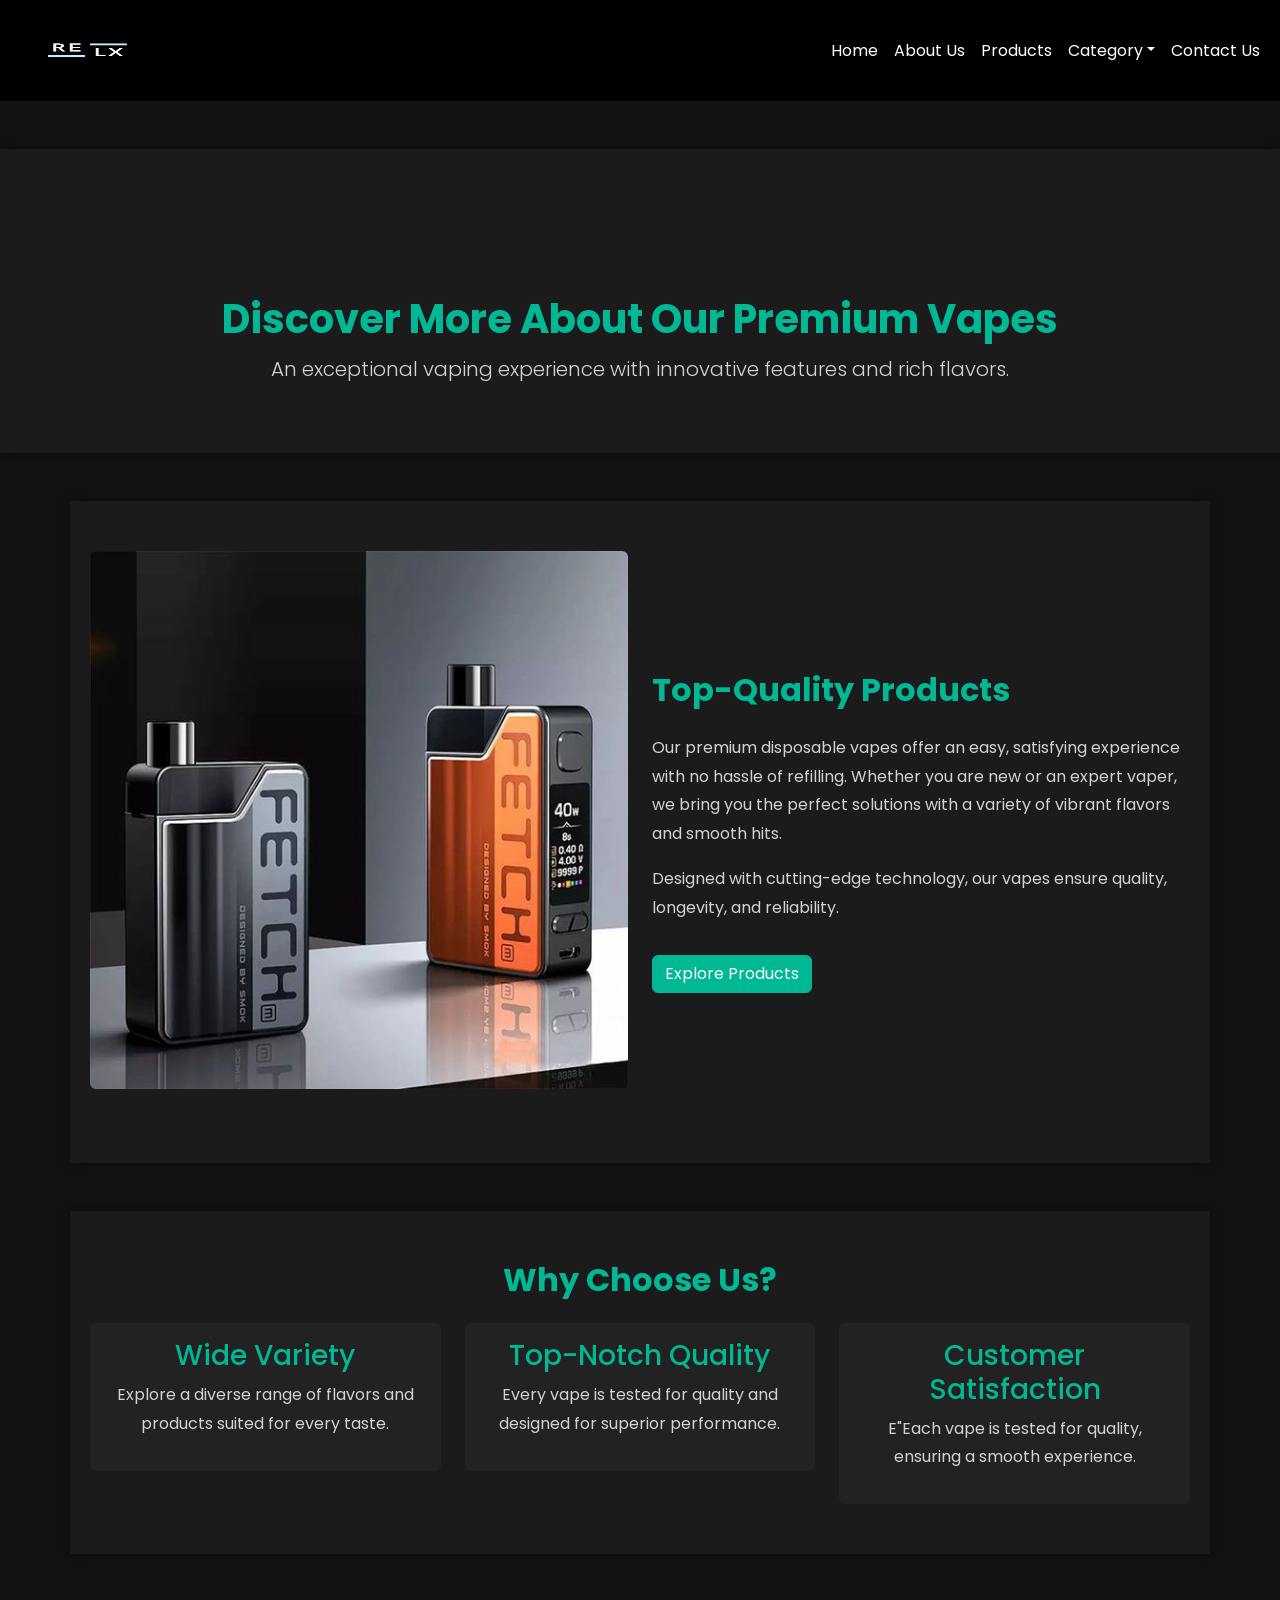
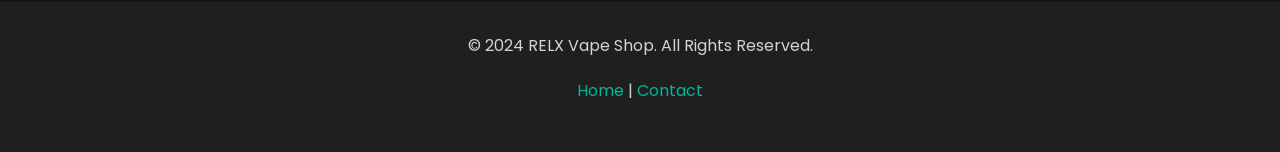
<file: readMore.html>
<!DOCTYPE html>
<html lang="en">

<head>
  <meta charset="UTF-8">
  <meta name="viewport" content="width=device-width, initial-scale=1.0">
  <title>Read More Details</title>
  <link rel="icon" href="images/favicon-image.jpg">
  <!-- External CSS -->
  <link rel="stylesheet" href="https://cdnjs.cloudflare.com/ajax/libs/font-awesome/6.5.1/css/all.min.css">
  <link href="https://fonts.googleapis.com/css2?family=Poppins:wght@400;600&display=swap" rel="stylesheet">
  <link href="https://cdn.jsdelivr.net/npm/bootstrap@5.3.3/dist/css/bootstrap.min.css" rel="stylesheet">
  <!-- Custom CSS -->
  <style>
    body {
      font-family: 'Poppins', sans-serif;
      background-color: #121212;
      color: #fff;
    }

    .navbar {
      background-color: #000;
    }

    .navbar .nav-link {
      color: #fff;
      transition: color 0.3s ease;
    }

    .navbar .nav-link:hover,
    .navbar .nav-link.active {
      color: tomato; 
    }

    h1,
    h2,
    h3,
    h5 {
      color: #00b894;
    }

    p {
      line-height: 1.8;
      color: #d3d3d3;
    }

    .section-dark {
      background-color: #1b1b1b;
      padding: 50px 20px;
      box-shadow: 0 0 10px rgba(0, 0, 0, 0.5);
    }

    .card {
      background-color: #222;
      color: #fff;
    }

    .footer {
      background-color: #1f1f1f;
      color: #ccc;
      padding: 30px 0;
    }

    .footer a {
      color: #00b894;
      text-decoration: none;
    }

    .footer a:hover {
      color: #fff;
    }

    .btn-primary {
      background-color: #00b894;
      border-color: #00b894;
    }

    .btn-primary:hover {
      background-color: #009270;
      border-color: #009270;
    }

    .back-to-top {
      position: fixed;
      bottom: 20px;
      right: 20px;
      background-color: #00b894;
      color: #fff;
      border-radius: 50%;
      padding: 10px 12px;
      display: none;
    }

    .back-to-top:hover {
      background-color: #009270;
    }

    /* Responsive Adjustments */
    @media (max-width: 768px) {
      h1 {
        font-size: 1.8rem;
      }

      .section-dark {
        padding: 30px 10px;
      }

      .card h3 {
        font-size: 1.1rem;
      }

      .navbar-brand img {
        width: 80px;
        height: auto;
      }
    }
  </style>
</head>

<body>
  <!-- Navbar -->
  <nav class="navbar navbar-expand-lg navbar-dark">
    <div class="container-fluid">
      <a class="navbar-brand" href="index.html">
        <img src="images/Logo-Image-removebg-preview.png" class="img-fluid" style="width: 150px; height: 75px;" alt="Logo">
      </a>
      
      <button class="navbar-toggler" type="button" data-bs-toggle="collapse" data-bs-target="#navbarNav" aria-controls="navbarNav" aria-expanded="false" aria-label="Toggle navigation">
        <i class="fa-solid fa-bars"></i>
      </button>
      <div class="collapse navbar-collapse" id="navbarNav">
        <ul class="navbar-nav ms-auto">
          <li class="nav-item"><a class="nav-link" href="index.html">Home</a></li>
          <li class="nav-item"><a class="nav-link" href="about.html">About Us</a></li>
          <li class="nav-item"><a class="nav-link" href="product.html">Products</a></li>
          <li class="nav-item dropdown">
            <a class="nav-link dropdown-toggle" href="#" id="categoryDropdown" role="button" data-bs-toggle="dropdown" aria-expanded="false">Category</a>
            <ul class="dropdown-menu" aria-labelledby="categoryDropdown">
                <li><a class="dropdown-item" href="categoryOne.html">Disposable Vape 1</a></li>
                <li><a class="dropdown-item" href="categoryTwo.html">Disposable Vape 2</a></li>
                <li><a class="dropdown-item" href="categoryThree.html">Disposable Vape 3</a></ul>
            </li>
          </li>
          <li class="nav-item"><a class="nav-link" href="contact.html">Contact Us</a></li>
        </ul>
      </div>
    </div>
  </nav>
  

  <!-- Hero Section -->
  <div class="container-fluid section-dark text-center mt-5">
    <h1 class="fw-bold mt-5 pt-5">Discover More About Our Premium Vapes</h1>
    <p class="lead">An exceptional vaping experience with innovative features and rich flavors.</p>
  </div>

  <!-- Detailed Section -->
  <div class="container section-dark my-5">
    <div class="row align-items-center">
      <div class="col-lg-6 col-md-12 mb-4">
        <img src="images/vape-9.jpg" class="img-fluid rounded" alt="Premium Vape">
      </div>
      <div class="col-lg-6 col-md-12">
        <h2 class="fw-bold mb-4">Top-Quality Products</h2>
        <p>
          Our premium disposable vapes offer an easy, satisfying experience with no hassle of refilling. Whether you are
          new or an expert vaper, we bring you the perfect solutions with a variety of vibrant flavors and smooth hits.
        </p>
        <p>
          Designed with cutting-edge technology, our vapes ensure quality, longevity, and reliability.
        </p>
        <a href="product.html" class="btn btn-primary mt-3">Explore Products</a>
      </div>
    </div>
  </div>

  <!-- Benefits Section -->
  <div class="container section-dark text-center mb-5">
    <h2 class="fw-bold mb-4">Why Choose Us?</h2>
    <div class="row g-4">
      <div class="col-lg-4 col-md-6">
        <div class="card border-0 p-3">
          <h3>Wide Variety</h3>
          <p>Explore a diverse range of flavors and products suited for every taste.</p>
        </div>
      </div>
      <div class="col-lg-4 col-md-6">
        <div class="card border-0 p-3">
          <h3>Top-Notch Quality</h3>
          <p>Every vape is tested for quality and designed for superior performance.</p>
        </div>
      </div>
      <div class="col-lg-4 col-md-12">
        <div class="card border-0 p-3">
          <h3>Customer Satisfaction</h3>
          <p>E"Each vape is tested for quality, ensuring a smooth experience.</p>
        </div>
      </div>
    </div>
  </div>

  <!-- Footer -->
  <footer class="footer text-center">
    <div class="container">
      <p>&copy; 2024 RELX Vape Shop. All Rights Reserved.</p>
      <p>
        <a href="index.html">Home</a> | <a href="contact.html">Contact</a>
      </p>
    </div>
  </footer>

  <!-- Back To Top Button -->
  <a href="#" class="back-to-top"><i class="fas fa-arrow-up"></i></a>

  <!-- JS Links -->
  <script src="script.js"></script>
  <script src="https://cdn.jsdelivr.net/npm/bootstrap@5.3.3/dist/js/bootstrap.bundle.min.js"></script>
  <script>
    // Back to top button
    const backToTopButton = document.querySelector(".back-to-top");
    window.addEventListener("scroll", () => {
      if (window.pageYOffset > 100) {
        backToTopButton.style.display = "block";
      } else {
        backToTopButton.style.display = "none";
      }
    });
  </script>
</body>

</html>
</file>
